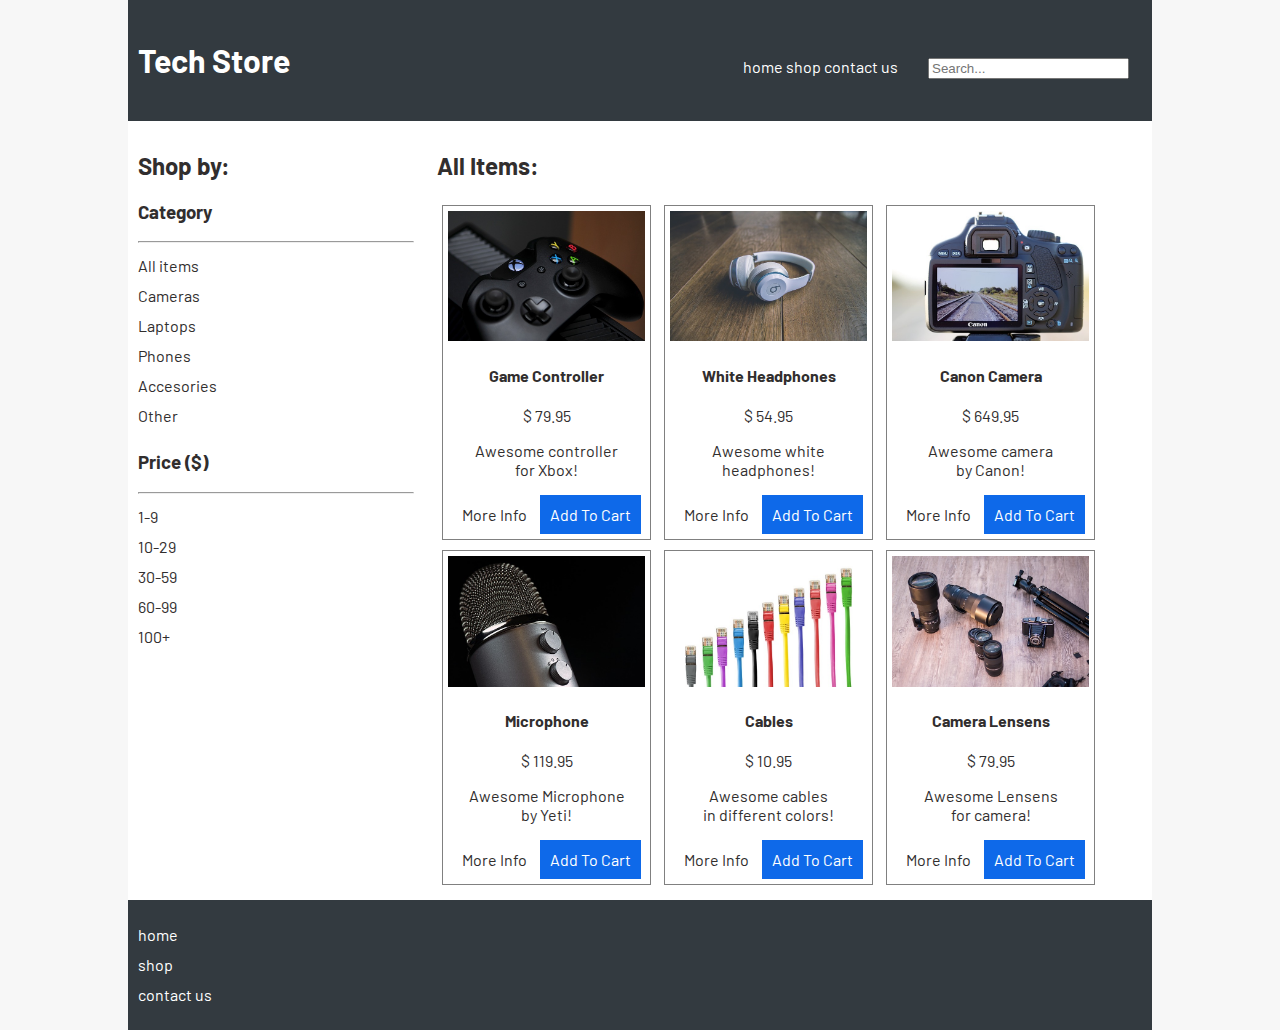
<file: index.html>
<!DOCTYPE html>

<html lang="en">

    <head>
        <meta charset="UTF-8">
        <meta name="viewport" content="width=device-width, initial-scale=1.0">
        <title>Tech Store</title>
        <link rel="preconnect" href="https://fonts.gstatic.com">
        <link href="https://fonts.googleapis.com/css2?family=Barlow:wght@300&display=swap" rel="stylesheet">
        <link rel="stylesheet" href="styles.css">
    </head>

    <body>
        <header>
            <h1>Tech Store</h1>
            <nav>
                <ul>
                    <li><a href="index.html">home</a></li>
                    <li><a href="">shop</a></li>
                    <li><a href="contact.html">contact us</a></li>
                </ul>
            </nav>
            <input type="search" placeholder="Search...">

        </header>
        <aside>
            <h2>Shop by:</h2>
            <section>
                <h3>Category</h3>
                <hr>
                <ul>
                    <li>All items</li>
                    <li>Cameras</li>
                    <li>Laptops</li>
                    <li>Phones</li>
                    <li>Accesories</li>
                    <li>Other</li>
                </ul>
            </section>
            <section>
                <h3>Price <span>($)</span></h3>
                <hr>
                <ul>
                    <li>1-9</li>
                    <li>10-29</li>
                    <li>30-59</li>
                    <li>60-99</li>
                    <li>100+</li>
                </ul>
            </section>
        </aside>

        <!-- Main section to display the products: -->

        <main>
            <h2>All Items:</h2>

            <div class="product">
                <a href="product-detail.html">
                    <img src="images/controller.jpg" alt="game controller picture"  width="300">
                </a>
                <h4><a href="product-detail.html">Game Controller</a></h4>
                <p>$ 79.95</p>
                <p>Awesome controller <br> for Xbox!</p>
                <a href="product-detail.html" class="button">More Info</a>
                <a href="" class="button">Add To Cart</a>
            </div>

            <div class="product">
                <a href="product-detail.html">
                    <img src="images/headphones.jpg" alt="headphones picture"  width="300">
                </a>
                <h4><a href="product-detail.html">White Headphones</a></h4>
                <p>$ 54.95</p>
                <p>Awesome white <br> headphones!</p>
                <a href="product-detail.html" class="button">More Info</a>
                <a href="" class="button">Add To Cart</a>
            </div>

            <div class="product">
                <a href="product-detail.html">
                    <img src="images/camera.jpg" alt="camera picture"  width="300">
                </a>
                <h4><a href="product-detail.html">Canon Camera</a></h4>
                <p>$ 649.95</p>
                <p>Awesome camera <br> by Canon!</p>
                <a href="product-detail.html" class="button">More Info</a>
                <a href="" class="button">Add To Cart</a>
            </div>

            <div class="product">
                <a href="product-detail.html">
                    <img src="images/microphone.jpg" alt="microphone picture"  width="300">
                </a>
                <h4><a href="product-detail.html">Microphone</a></h4>
                <p>$ 119.95</p>
                <p>Awesome Microphone <br> by Yeti!</p>
                <a href="product-detail.html" class="button">More Info</a>
                <a href="" class="button">Add To Cart</a>
            </div>

            <div class="product">
                <a href="product-detail.html">
                    <img src="images/cables.jpg" alt="cables picture"  width="300">
                </a>
                <h4><a href="product-detail.html">Cables</a></h4>
                <p>$ 10.95</p>
                <p>Awesome cables <br> in different colors!</p>
                <a href="product-detail.html" class="button">More Info</a>
                <a href="" class="button">Add To Cart</a>
            </div>

            <div class="product">
                <a href="product-detail.html">
                    <img src="images/lenses.jpg" alt="camera lenses picture"  width="300">
                </a>
                <h4><a href="product-detail.html">Camera Lensens</a></h4>
                <p>$ 79.95</p>
                <p>Awesome Lensens <br> for camera!</p>
                <a href="product-detail.html" class="button">More Info</a>
                <a href="" class="button">Add To Cart</a>
            </div>

        </main>
        <footer>
            <nav>
                <ul>
                    <li><a href="index.html">home</a></li>
                    <li><a href="">shop</a></li>
                    <li><a href="contact.html">contact us</a></li>
                </ul>
            </nav>
        </footer>
    </body>

</html>
</file>
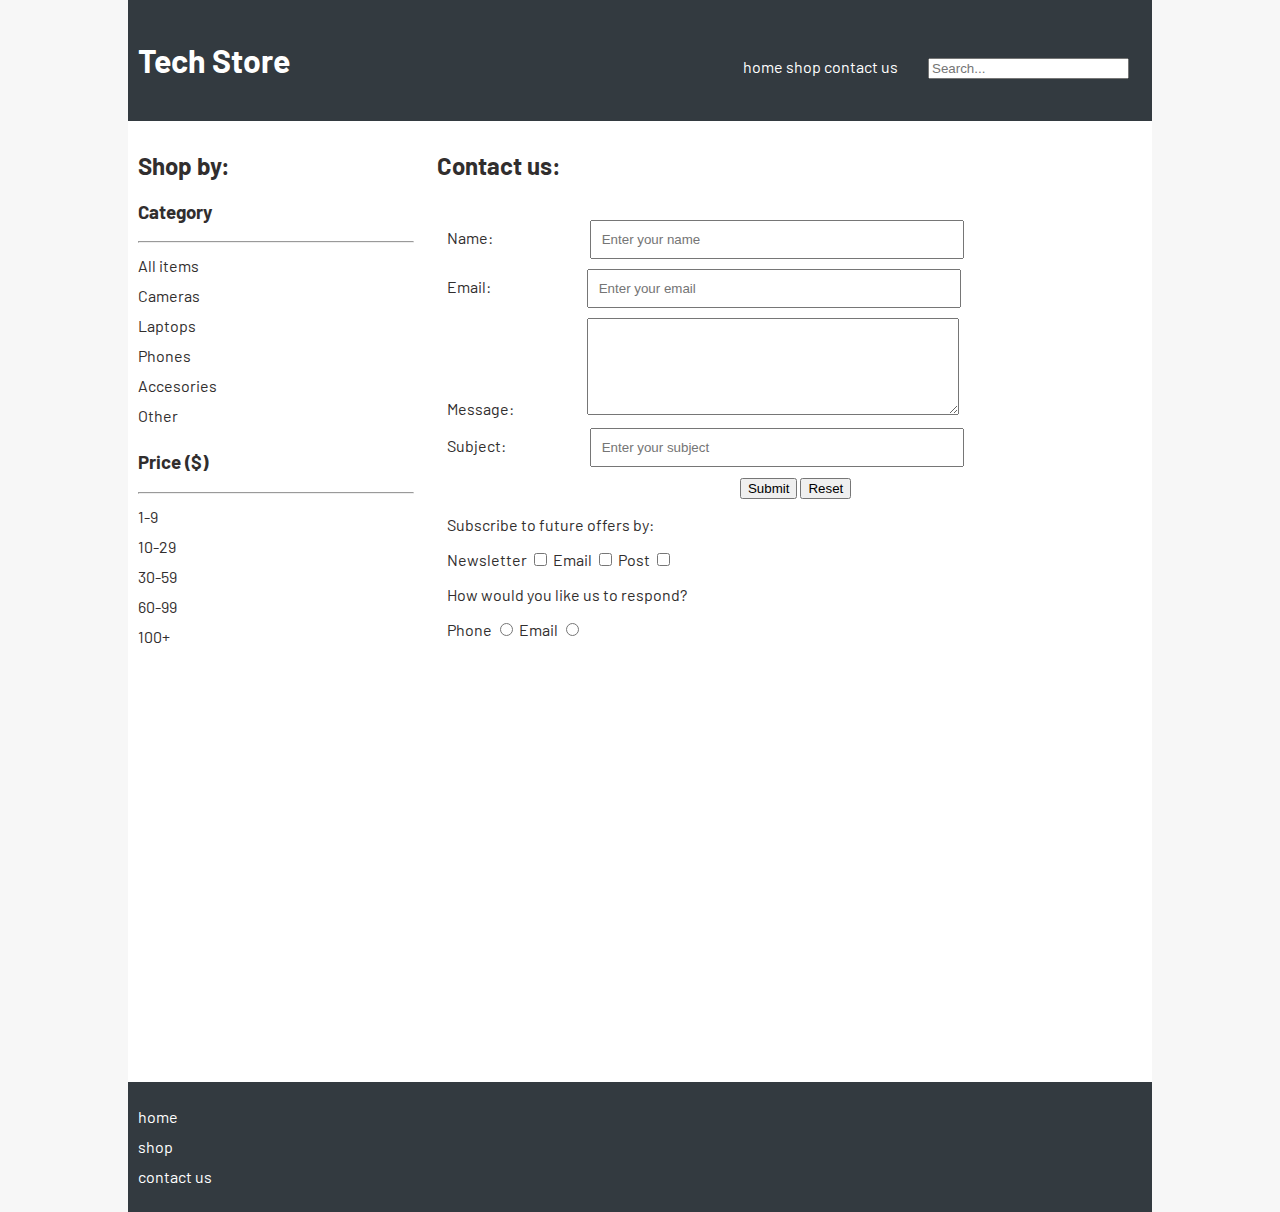
<file: contact.html>
<!DOCTYPE html>

<html lang="en">

    <head>
        <meta charset="UTF-8">
        <meta name="viewport" content="width=device-width, initial-scale=1.0">
        <title>Tech Store</title>
        <link rel="preconnect" href="https://fonts.gstatic.com">
        <link href="https://fonts.googleapis.com/css2?family=Barlow:wght@300&display=swap" rel="stylesheet">
        <link rel="stylesheet" href="styles.css">
    </head>

    <body>
        <header>
            <h1>Tech Store</h1>
            <nav>
                <ul>
                    <li><a href="index.html">home</a></li>
                    <li><a href="">shop</a></li>
                    <li><a href="contact.html">contact us</a></li>
                </ul>
            </nav>
            <input type="search" placeholder="Search...">
        </header>
        <aside>
            <h2>Shop by:</h2>
            <section>
                <h3>Category</h3>
                <hr>
                <ul>
                    <li>All items</li>
                    <li>Cameras</li>
                    <li>Laptops</li>
                    <li>Phones</li>
                    <li>Accesories</li>
                    <li>Other</li>
                </ul>
            </section>
            <section>
                <h3>Price <span>($)</span></h3>
                <hr>
                <ul>
                    <li>1-9</li>
                    <li>10-29</li>
                    <li>30-59</li>
                    <li>60-99</li>
                    <li>100+</li>
                </ul>
            </section>
        </aside>

        <!-- Main section to display the products: -->

        <main>
            <h2>Contact us:</h2>

            <form>

                <div class="inline">
                    <label for="name">Name:</label> <input type="text" placeholder="Enter your name" id="name" name="name">
                </div>

                <div class="inline">
                    <label for="email">Email: </label><input type="email" placeholder="Enter your email" id="email" name="email">
                </div>

                <div class="inline">
                    <label for="message">Message:</label><textarea name="" id="" cols="30" rows="5" id="message" name="message"></textarea>
                </div>

                <!-- <div>
                    <label for="subject">Subject:</label>
                    <select name="" id="subject">
                        <optgroup label="Product issues">
                            <option value="returns">Returns</option>
                            <option value="faulty_item">Faulty Item</option>
                        </optgroup>
                        <optgroup label="Delivery">
                            <option value="delivery">Delivery Info</option>
                            <option value="order_tracking">Tracking my order</option>
                        </optgroup>
                        <optgroup label="Other">
                            <option value="advice">Advice</option>
                            <option value="other">Other</option>
                        </optgroup>
                    </select>
                </div> -->

                <div class="inline">
                    <label for="subject">Subject:</label>
                    <input type="text" list="subjects" id="subject" placeholder="Enter your subject">
                    <datalist id="subjects">
                        <option value="returns"></option>
                        <option value="faulty_item"></option>
                        <option value="delivery"></option>
                        <option value="order tracking"></option>
                        <option value="advice"></option>
                        <option value="other"></option>
                    </datalist>
                </div>

                <div class="btn">
                    <input type="submit">
                    <input type="reset">
                    <!-- <button type="submit">Submit</button> -->
                </div>

                <div>
                    <p>Subscribe to future offers by:</p>

                    <label for="newsletter">Newsletter</label>
                    <input type="checkbox" id="newsletter" name="subscribe" value="newsletter">

                    <label for="email">Email</label>
                    <input type="checkbox" id="email" name="subscribe" value="email">

                    <label for="post">Post</label>
                    <input type="checkbox" id="post" name="subscribe" value="post">
                </div>

                <div>
                    <p>How would you like us to respond?</p>
                    <label for="phoneResponse">Phone</label>
                    <input type="radio" id="phoneResponse" name="response" value="phone">

                    <label for="emailResponse">Email</label>
                    <input type="radio" id="emailResponse" name="response" value="email">
                </div>
            </form>
            <source >
            <iframe width="90%" height="400px" frameborder="0" style="border:0" src="https://www.google.com/maps/embed/v1/place?q=place_id:ChIJMy8TmMlRqEcR22tMc7kqonA&key=AIzaSyCvlnO1yIB3O6tFKGk1gMtIactbw8k27r4" allowfullscreen></iframe>
        </main>
        <footer>
            <nav>
                <ul>
                    <li><a href="index.html">home</a></li>
                    <li><a href="">shop</a></li>
                    <li><a href="contact.html">contact us</a></li>
                </ul>
            </nav>
        </footer>
    </body>

</html>
</file>
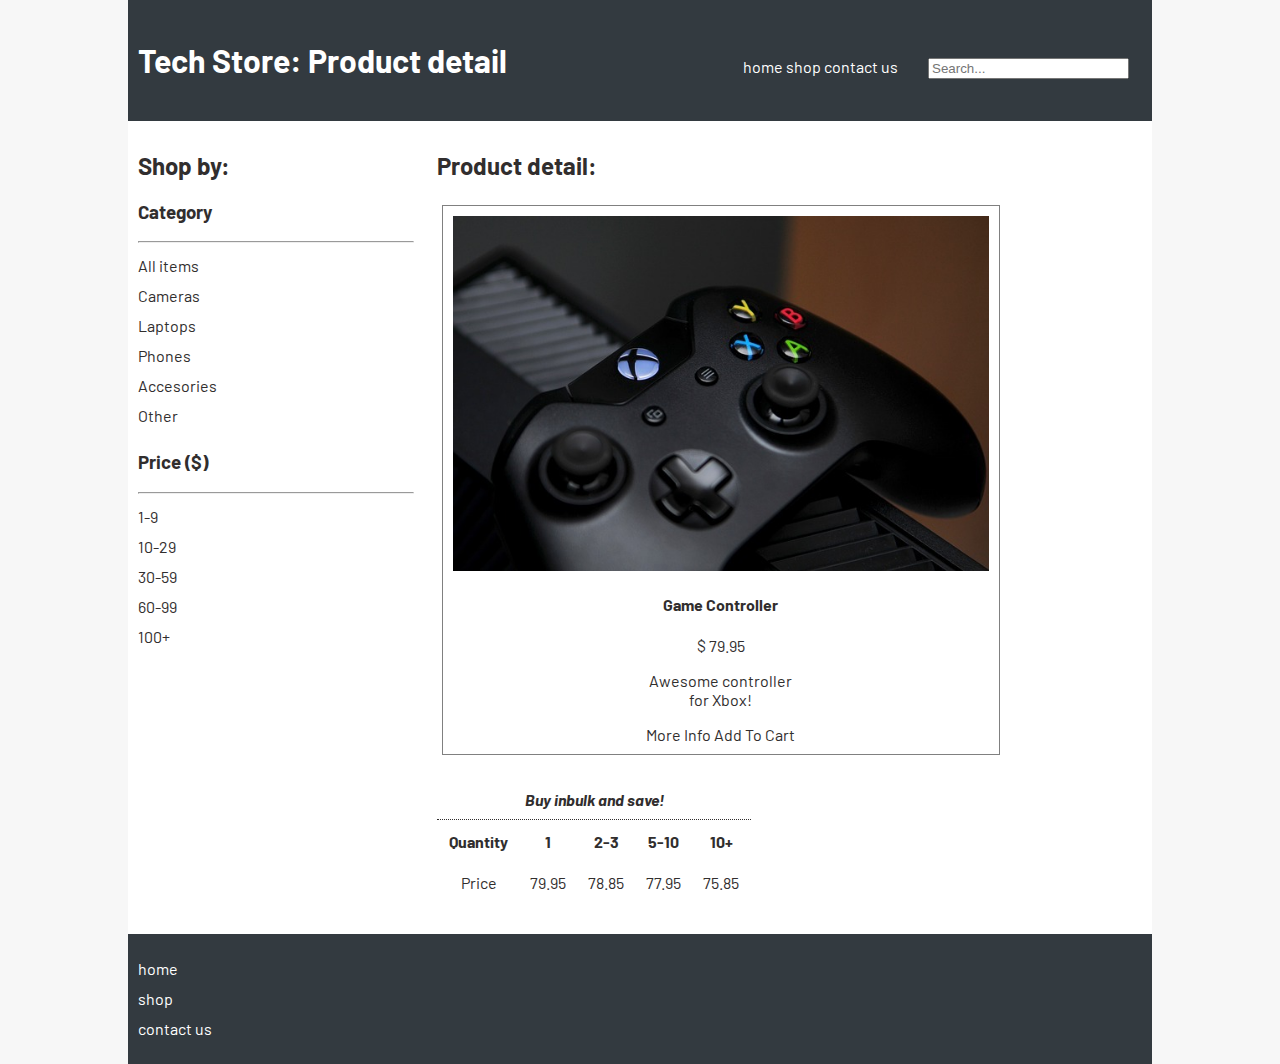
<file: product-detail.html>
<!DOCTYPE html>

<html lang="en">

    <head>
        <meta charset="UTF-8">
        <meta name="viewport" content="width=device-width, initial-scale=1.0">
        <title>Tech Store</title>
        <link rel="preconnect" href="https://fonts.gstatic.com">
        <link href="https://fonts.googleapis.com/css2?family=Barlow:wght@300&display=swap" rel="stylesheet">
        <link rel="stylesheet" href="styles.css">
    </head>

    <body>
        <header>
            <h1>Tech Store: Product detail</h1>
            <nav>
                <ul>
                    <li><a href="index.html">home</a></li>
                    <li><a href="">shop</a></li>
                    <li><a href="contact.html">contact us</a></li>
                </ul>
            </nav>
            <input type="search" placeholder="Search...">

        </header>
        <aside>
            <h2>Shop by:</h2>
            <section>
                <h3>Category</h3>
                <hr>
                <ul>
                    <li>All items</li>
                    <li>Cameras</li>
                    <li>Laptops</li>
                    <li>Phones</li>
                    <li>Accesories</li>
                    <li>Other</li>
                </ul>
            </section>
            <section>
                <h3>Price <span>($)</span></h3>
                <hr>
                <ul>
                    <li>1-9</li>
                    <li>10-29</li>
                    <li>30-59</li>
                    <li>60-99</li>
                    <li>100+</li>
                </ul>
            </section>
        </aside>

        <!-- Main section to display the products: -->

        <main>
            <h2>Product detail:</h2>

            <div class="product product-detail">
                <a href="product-detail.html">
                    <img src="images/controller.jpg" alt="game controller picture"  width="300">
                </a>
                <h4><a href="product-detail.html">Game Controller</a></h4>
                <p>$ 79.95</p>
                <p>Awesome controller <br> for Xbox!</p>
                <a href="product-detail.html">More Info</a>
                <a href="">Add To Cart</a>
            </div>

            <table>
                <caption>Buy inbulk and save!</caption>
                <thead>
                    <tr>
                        <th>Quantity</th>
                        <th>1</th>
                        <th>2-3</th>
                        <th>5-10</th>
                        <th>10+</th>
                    </tr>
                </thead>
                <tbody>
                    <tr>
                        <td>Price</td>
                        <td>79.95</td>
                        <td>78.85</td>
                        <td>77.95</td>
                        <td>75.85</td>
                    </tr>
                </tbody>
            </table>

        </main>
        <footer>
            <nav>
                <ul>
                    <li><a href="index.html">home</a></li>
                    <li><a href="">shop</a></li>
                    <li><a href="contact.html">contact us</a></li>
                </ul>
            </nav>
        </footer>
    </body>

</html>
</file>
<file: styles.css>
html {
    background: #f7f7f7;
}

body {
    font-family: 'Barlow', sans-serif;
    background: white;
    /* max-width: 80vw; */
    margin: 0 auto;
    color: rgb(49, 46, 46);
    text-align: center;
}

header, footer {
    background: #333a40;
    color: white;
    padding: 20px 10px;
}

input[type="search"] {
    width: 100%;
}

ul {
    margin: 0;
    padding: 0;
}

li {
    list-style: none;
    line-height: 30px;
}

a {
    text-decoration: none;
    color: inherit;
}

a:hover {
    color: #0e69e9;
}
header li {
    display: inline;

}

header h1, nav {
    display: inline-block;
}

header h1 {
    
    width: 100%;
}

.product {
    box-sizing: border-box;
    margin: 5px;
    padding: 5px;
    border: 1px solid gray;
    /* width: 30%; */
    /* display: inline-block; */
    width: 100%;
    text-align: center;
}

img {
    max-width: 100%;
}

.button {
    padding: 10px;
    display: inline-block;
}

.button:last-of-type {
    background: #0e69e9;
    color: white;
    }

/* Product detail page */
.product-detail {
    width: 100%;
}

.product-detail img {
    width: 100%;
    /* float: left;  */
}

/* Contanct us */
form {
    padding: 10px;
    margin: 10px 0;
    width: 100%;
}

form > div {
    margin: 10px 0;
}

.inline label {
    display: inline-block;
    width: 20%;
    
}

input[type="text"], input[type="email"], textarea {
    padding: 10px;
    width: 350px;
}

/* Table */
table {
    width: 40%;
    text-align: center;
    margin: 20px 0;
}

caption {
    font-weight: bold;
    font-style: italic;
    border-bottom: 1px dotted;
    padding: 10px;
}

th, td {
    padding: 10px;
}

tr:hover {
    background: #f5f5f5;
}

@media (min-width:800px) {
    input[type="search"] {
        width: 40%;
        margin-left: 2em;
    }
    .product {
        display: inline-block;
        width: 48%;
    }
    .product-detail {
        display: inline-block;
        width: 48%;
    }
}

@media (min-width: 1000px) {
    body {
        text-align: left;
    }

    header h1 {
        width: 60%;
    }

    main {
        width: 68%;
        display: inline-block;
        padding: 10px;
    }

    aside {
        width: 27%;
        display: inline-block;
        vertical-align: top;
        padding: 10px;
    }
    .product-detail {
        width: 65%;
        padding: 10px;
        display: inline-block;
    }
        
    .btn {
        text-align: center;
    }
}


@media (min-width: 1200px) {
    body {
        max-width: 80vw;
    }
    header h1 {
        width: 60%;
    }
    .product {
        width: 30%;
    }
    .product-detail{
        width: 80%;
    }
    input[type="search"] {
        width: 20%;
    }
    .btn {
        text-align: center;
    }
}
</file>
